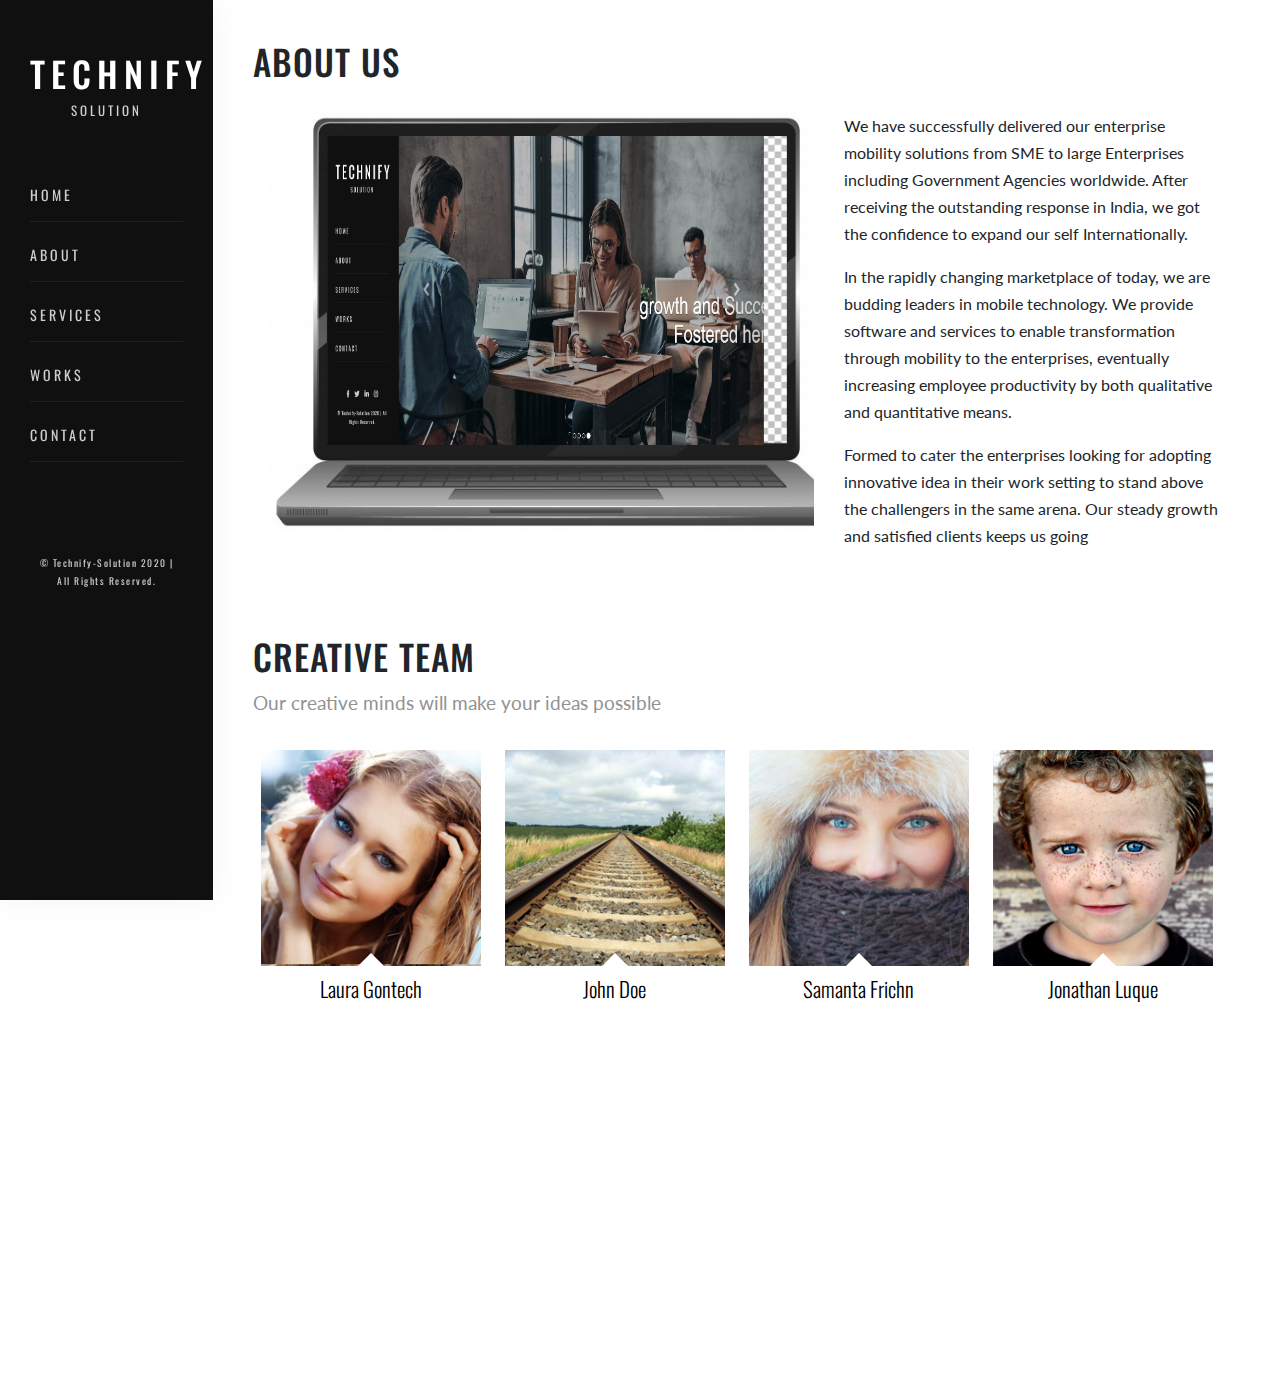
<file: about.html>
<!DOCTYPE html>
<html lang="en">

<head>
    <title>Technify-solution</title>
    <meta charset="utf-8">
    <meta name="viewport" content="width=device-width, initial-scale=1">
    <link rel="stylesheet" href="https://maxcdn.bootstrapcdn.com/bootstrap/4.5.2/css/bootstrap.min.css">
    <link href="https://fonts.googleapis.com/css2?family=Oswald&display=swap" rel="stylesheet">
    <link href="https://fonts.googleapis.com/css2?family=Lato&display=swap" rel="stylesheet">
    <link href="https://unpkg.com/aos@2.3.1/dist/aos.css" rel="stylesheet">
    <script src="https://ajax.googleapis.com/ajax/libs/jquery/3.5.1/jquery.min.js"></script>
    <script src="https://cdnjs.cloudflare.com/ajax/libs/popper.js/1.16.0/umd/popper.min.js"></script>
    <script src="https://maxcdn.bootstrapcdn.com/bootstrap/4.5.2/js/bootstrap.min.js"></script>
    <script src="https://unpkg.com/aos@2.3.1/dist/aos.js"></script>
    <link rel="stylesheet" href="https://pro.fontawesome.com/releases/v5.10.0/css/all.css" integrity="sha384-AYmEC3Yw5cVb3ZcuHtOA93w35dYTsvhLPVnYs9eStHfGJvOvKxVfELGroGkvsg+p" crossorigin="anonymous" />
    <link rel="stylesheet" href="css/style2.css">
    <link rel="stylesheet" type="text/css" href="css/style.css" />
</head>

<body>
    <div class="main">
         <div class="mobile_section">
            <i class="fa fa-bars" aria-hidden="true"></i>
        </div>
        <div class="cross_sec">
            <i class="fa fa-times" aria-hidden="true"></i>
        </div>
        <div class="container-fluid">
            <div class="row">
                <div class="col-lg-2 col-md-2 col-sm-12">
                    <div class="menu-bar">
                        <h1 class="logo">
                            <a class="logo-holder text-logo" href="index.html">
                                TEChNIFY
                                <span>Solution</span>
                            </a>
                        </h1>
                        <ul class="menu-section">
                            <li><a href="index.html">hOME</a></li>
                            <li><a href="about.html">ABOUT</a></li>
                            <li><a href="service.html">SERVICES</a></li>
                            <li><a href="work.html">WORKS</a></li>
                            <li><a href="Contact.html">CONTACT</a></li>
                        </ul>
                        <div class="bottom-section">
                            <ul>
                                <li><a href="#" target="_blank"><i class="fab fa-facebook-f"></i></a></li>
                                <li><a href="#" target="_blank"><i class="fab fa-twitter"></i></a></li>
                                <li><a href="#" target="_blank"><i class="fab fa-linkedin-in"></i></a></li>
                                <li><a href="#" target="_blank"><i class="fab fa-instagram"></i></a></li>
                            </ul>
                            <p><small>© Technify-Solution 2020 | All rights reserved.</small></p><small>
                            </small>
                        </div>
                    </div>
                </div>
                <div class="col-lg-10 col-md-10 col-sm-12">
                    <div class="contact_section1 ab-sec">
                        <h1>ABOUT US</h1>
                        <div class="container-fluid">
                            <div class="row">
                                <div class="col-lg-7">
                                    <div class="about_section_part1">
                                        <div id="demo" class="carousel slide" data-ride="carousel">
                                            <!-- Indicators -->
                                            <!-- The slideshow -->
                                            <div class="carousel-inner">
                                                <div class="carousel-item active">
                                                    <img src="image/Capture2.PNG" alt="Los">
                                                </div>
                                                <div class="carousel-item">
                                                    <img src="image/Capture3.PNG" alt="Los">
                                                </div>
                                                <div class="carousel-item">
                                                    <img src="image/Capture4.PNG" alt="Los">
                                                </div>
                                            </div>
                                            <!-- Left and right controls -->
                                            <a class="carousel-control-prev" href="#demo" data-slide="prev">
                                                <span class="carousel-control-prev-icon"></span>
                                            </a>
                                            <a class="carousel-control-next" href="#demo" data-slide="next">
                                                <span class="carousel-control-next-icon"></span>
                                            </a>
                                        </div>
                                    </div>
                                </div>
                                <div class="col-lg-5">
                                    <div class="about_section_part1_cont">
                                        <p>We have successfully delivered our enterprise mobility solutions from SME to large Enterprises including Government Agencies worldwide. After receiving the outstanding response in India, we got the confidence to expand our self Internationally.</p>
                                        <p>In the rapidly changing marketplace of today, we are budding leaders in mobile technology. We provide software and services to enable transformation through mobility to the enterprises, eventually increasing employee productivity by both qualitative and quantitative means.</p>
                                        <p> Formed to cater the enterprises looking for adopting innovative idea in their work setting to stand above the challengers in the same arena. Our steady growth and satisfied clients keeps us going</p>
                                    </div>
                                </div>
                            </div>
                        </div>
                    </div>

                    <div class="about_section2">
                        <h1>CREATIVE TEAM</h1>
                        <p>Our creative minds will make your ideas possible</p>

                        <div class="team_sec">
                            <ul class="members">
                        
                        <li>
                            <div class="member">
                                <div class="image">
                                    <img src="image/member-1.jpg" alt="">
                                </div>
                                <div class="info">
                                    <h4>Laura Gontech</h4>
                                    <p>
                                        Quisque justo nibh, gravida et lacus non, ultricies iaculis nisl. Cras ultricies purus et nibh gravida faucibus.
                                    </p>
                                    <ol class="social">
                                        <li><a href="#"><i class="fab fa-facebook-f"></i></a></li>
                                        <li><a href="#"><i class="fab fa-twitter"></i></a></li>
                                        <li><a href="#"><i class="fab fa-linkedin-in"></i></a></li>
                                    </ol>
                                </div>
                            </div>
                        </li>
                        
                        <li>
                            <div class="member">
                                <div class="image">
                                    <img src="image/member-2.jpg" alt="">
                                </div>
                                <div class="info">
                                    <h4>John Doe</h4>
                                    <p>
                                        Cras ultricies purus et nibh gravida faucibus.
                                    </p>
                                    <ol class="social">
                                        <li><a href="#"><i class="fab fa-facebook-f"></i></a></li>
                                        <li><a href="#"><i class="fab fa-linkedin-in"></i></a></li>
                                    </ol>
                                </div>
                            </div>
                        </li>
                        
                        <li>
                            <div class="member">
                                <div class="image">
                                    <img src="image/member-3.jpg" alt="">
                                </div>
                                <div class="info">
                                    <h4>Samanta Frichn</h4>
                                    <p>
                                        Quisque justo nibh, gravida et lacus non, ultricies iaculis nisl. Cras ultricies purus et nibh gravida faucibus.
                                    </p>
                                    <ol class="social">
                                        <li><a href="#"><i class="fab fa-facebook-f"></i></a></li>
                                        <li><a href="#"><i class="fab fa-twitter"></i></a></li>
                                        <li><a href="#"><i class="fab fa-instagram"></i></li>
                                        <li><a href="#"><i class="fab fa-linkedin-in"></i></a></li>
                                       
                                    </ol>
                                </div>
                            </div>
                        </li>
                        
                        <li>
                            <div class="member">
                                <div class="image">
                                    <img src="image/member-4.jpg" alt="">
                                </div>
                                <div class="info">
                                    <h4>Jonathan Luque</h4>
                                    <p>
                                        Quisque justo nibh, gravida et lacus non, ultricies iaculis nisl. Curabitur vitae lobortis mi sed condimentum.
                                    </p>
                                    <ol class="social">
                                        <li><a href="#"><i class="fab fa-facebook-f"></i></a></li>
                                        <li><a href="#"><i class="fab fa-twitter"></i></a></li>
                                        <li><a href="#"><i class="fab fa-linkedin-in"></i></a></li>
                                    </ol>
                                </div>
                            </div>
                        </li>
                        
                    </ul>
                        </div>
                    </div>
                    <div class="footer_section" data-aos="zoom-in-up" data-aos-easing="linear" data-aos-duration="1000">
                        <div class="container">
                            <div class="row">
                                <div class="col-lg-2">
                                    <h1 class="logo">
                                        <a class="logo-holder text-logo" href="#">
                                            TEChNIFY
                                            <span>Solution</span>
                                        </a>
                                    </h1>
                                </div>
                                <div class="col-lg-7">
                                    <h2>QUICK LINK</h2>
                                    <ul>
                                        <li>Privacy Policy</li>|
                                        <li>Terms & Condition</li>|
                                        <li>FAQ</li>|
                                        <li>guidline</li>
                                    </ul>
                                </div>
                                <div class="col-lg-3">
                                    <div class="newsletter">
                                        <input type="text" class="form-control-foot search" placeholder="Enter email for newsletter">
                                        <span class="input_group_button"> <button class="btn btn-default btn-footer"><i class="fal fa-angle-double-right"></i></button> </span> </div>
                                </div>
                            </div>
                        </div>
                    </div>
                </div>
            </div>
        </div>
    </div>
    <script type="text/javascript" src="js/wowslider.js"></script>
    <script type="text/javascript" src="js/script.js"></script>
    <script>
    AOS.init();
    </script>
    <script type="text/javascript">
    var delay = 1500;
    var sliderRadios = document.getElementsByName("carousel-3d");
    var index = 0
    var imageCount = sliderRadios.length;

    setInterval(function() {
        index++;
        if (index > imageCount - 1) {
            index = 0;
        }
        sliderRadios[index].click();
        console.log(sliderRadios[index].id);
    }, delay);
    </script>
     <script type="text/javascript">
    $(document).ready(function() {
        $(".mobile_section").click(function() {
            $(this).hide();
            $(".menu-bar").addClass("showw_menu");
            $(".cross_sec").addClass("showw_cross");
        });

        $(".cross_sec").click(function() {
            $(".cross_sec").removeClass("showw_cross");
            $(".mobile_section").show();
            $(".menu-bar").removeClass("showw_menu");
        });


    });
    </script>
</body>

</html>
</file>
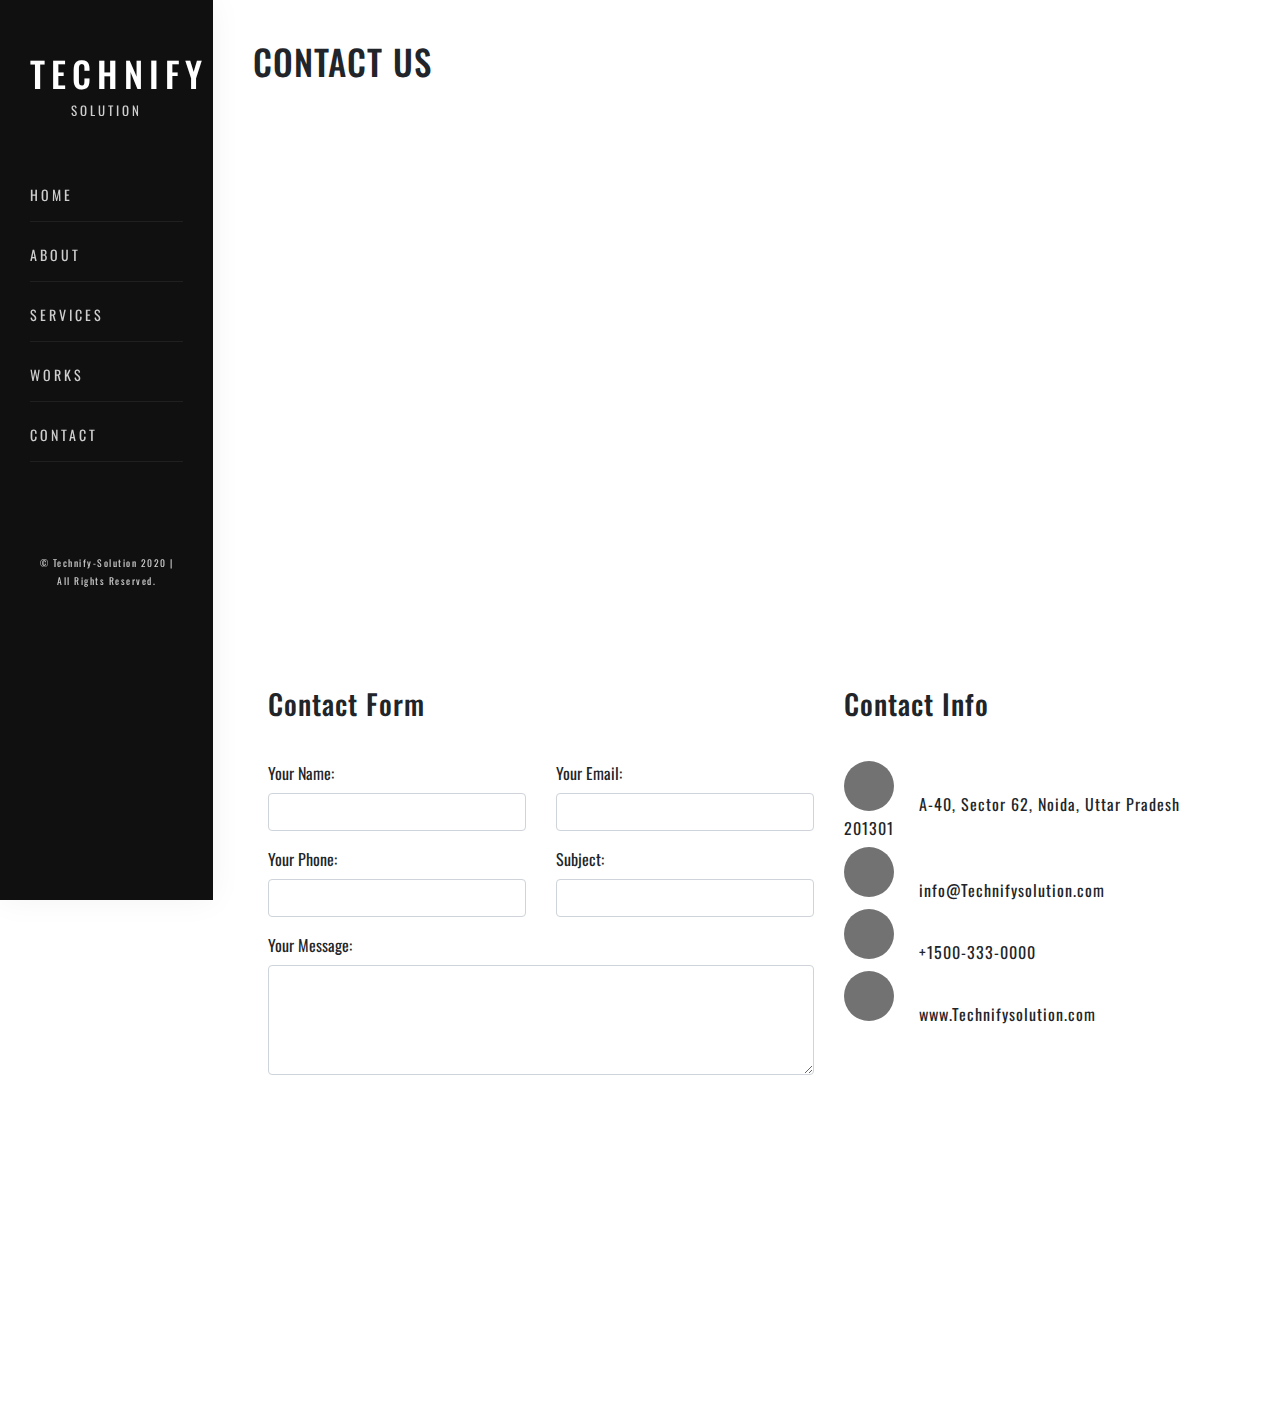
<file: Contact.html>
<!DOCTYPE html>
<html lang="en">

<head>
    <title>Technify-solution</title>
    <meta charset="utf-8">
    <meta name="viewport" content="width=device-width, initial-scale=1">
    <link rel="stylesheet" href="https://maxcdn.bootstrapcdn.com/bootstrap/4.5.2/css/bootstrap.min.css">
    <link href="https://fonts.googleapis.com/css2?family=Oswald&display=swap" rel="stylesheet">
    <link href="https://fonts.googleapis.com/css2?family=Lato&display=swap" rel="stylesheet">
    <link href="https://unpkg.com/aos@2.3.1/dist/aos.css" rel="stylesheet">
    <script src="https://ajax.googleapis.com/ajax/libs/jquery/3.5.1/jquery.min.js"></script>
    <script src="https://cdnjs.cloudflare.com/ajax/libs/popper.js/1.16.0/umd/popper.min.js"></script>
    <script src="https://maxcdn.bootstrapcdn.com/bootstrap/4.5.2/js/bootstrap.min.js"></script>
    <script src="https://unpkg.com/aos@2.3.1/dist/aos.js"></script>
    <link rel="stylesheet" href="https://pro.fontawesome.com/releases/v5.10.0/css/all.css" integrity="sha384-AYmEC3Yw5cVb3ZcuHtOA93w35dYTsvhLPVnYs9eStHfGJvOvKxVfELGroGkvsg+p" crossorigin="anonymous" />
    <link rel="stylesheet" href="css/style2.css">
    <link rel="stylesheet" type="text/css" href="css/style.css" />
</head>

<body>
    <div class="main">
         <div class="mobile_section">
            <i class="fa fa-bars" aria-hidden="true"></i>
        </div>
        <div class="cross_sec">
            <i class="fa fa-times" aria-hidden="true"></i>
        </div>
        <div class="container-fluid">
            <div class="row">
                <div class="col-lg-2 col-md-2 col-sm-12">
                    <div class="menu-bar">
                        <h1 class="logo">
                            <a class="logo-holder text-logo" href="index.html">
                                TEChNIFY
                                <span>Solution</span>
                            </a>
                        </h1>
                        <ul class="menu-section">
                             <li><a href="index.html">hOME</a></li>
                            <li><a href="about.html">ABOUT</a></li>
                            <li><a href="service.html">SERVICES</a></li>
                            <li><a href="work.html">WORKS</a></li>
                            <li><a href="Contact.html">CONTACT</a></li>
                        </ul>
                        <div class="bottom-section">
                            <ul>
                                <li><a href="#" target="_blank"><i class="fab fa-facebook-f"></i></a></li>
                                <li><a href="#" target="_blank"><i class="fab fa-twitter"></i></a></li>
                                <li><a href="#" target="_blank"><i class="fab fa-linkedin-in"></i></a></li>
                                <li><a href="#" target="_blank"><i class="fab fa-instagram"></i></a></li>
                            </ul>
                            <p><small>© Technify-Solution 2020 | All rights reserved.</small></p><small>
                            </small>
                        </div>
                    </div>
                </div>
                <div class="col-lg-10 col-md-10 col-sm-12">
                    <div class="contact_section1">
                        <h1>CONTACT US</h1>
                        <div class="map_area">
                            <iframe src="https://www.google.com/maps/embed?pb=!1m18!1m12!1m3!1d3502.097560017537!2d77.3700123174438!3d28.626837999999992!2m3!1f0!2f0!3f0!3m2!1i1024!2i768!4f13.1!3m3!1m2!1s0x390ce550a96a625b%3A0x76553cc4c2ab069!2sWesmarty%20Infotech%20Pvt%20Ltd!5e0!3m2!1sen!2sin!4v1599320511785!5m2!1sen!2sin" width="100%" height="500" frameborder="0" style="border:0;" allowfullscreen="" aria-hidden="false" tabindex="0"></iframe>
                        </div>
                    </div>
                    <div class="address_section">
                        <div class="container-fluid">
                            <div class="row">
                                <div class="col-lg-7">
                                    <h3>Contact Form</h3>
                                    <div class="row">
                                        <div class="col-lg-6">
                                            <div class="form-group">
                                                <label for="usr">Your Name:</label>
                                                <input type="text" class="form-control" id="usr">
                                            </div>
                                        </div>
                                        <div class="col-lg-6">
                                            <div class="form-group">
                                                <label for="usr">Your Email:</label>
                                                <input type="text" class="form-control" id="usr">
                                            </div>
                                        </div>
                                        <div class="col-lg-6">
                                            <div class="form-group">
                                                <label for="usr">Your Phone:</label>
                                                <input type="text" class="form-control" id="usr">
                                            </div>
                                        </div>
                                        <div class="col-lg-6">
                                            <div class="form-group">
                                                <label for="usr">Subject:</label>
                                                <input type="text" class="form-control" id="usr">
                                            </div>
                                        </div>
                                        <div class="col-lg-12">
                                            <div class="form-group">
                                                <label for="comment">Your Message:</label>
                                                <textarea class="form-control" rows="4" id="comment"></textarea>
                                            </div>
                                        </div>
                                    </div>
                                </div>
                                <div class="col-lg-5">
                                    <h3>Contact Info</h3>
                                    <div class="add_info">
                                        <p><span><i class="fas fa-map-marker-alt"></i></span> A-40, Sector 62, Noida, Uttar Pradesh 201301</p>
                                        <p><span><i class="fas fa-envelope-open-text"></i></span> info@Technifysolution.com</p>
                                        <p><span><i class="fas fa-phone-volume"></i></span> +1500-333-0000</p>
                                        <p><span><i class="fas fa-globe"></i></span> www.Technifysolution.com</p>
                                    </div>
                                </div>
                            </div>
                        </div>
                    </div>
                    <div class="footer_section" data-aos="zoom-in-up" data-aos-easing="linear" data-aos-duration="1000">
                        <div class="container">
                            <div class="row">
                                <div class="col-lg-2">
                                    <h1 class="logo">
                                        <a class="logo-holder text-logo" href="#">
                                            TEChNIFY
                                            <span>Solution</span>
                                        </a>
                                    </h1>
                                </div>
                                <div class="col-lg-7">
                                    <h2>QUICK LINK</h2>
                                    <ul>
                                        <li>Privacy Policy</li>|
                                        <li>Terms & Condition</li>|
                                        <li>FAQ</li>|
                                        <li>guidline</li>
                                    </ul>
                                </div>
                                <div class="col-lg-3">
                                    <div class="newsletter">
                                        <input type="text" class="form-control-foot search" placeholder="Enter email for newsletter">
                                        <span class="input_group_button"> <button class="btn btn-default btn-footer"><i class="fal fa-angle-double-right"></i></button> </span> </div>
                                </div>
                            </div>
                        </div>
                    </div>
                </div>
            </div>
        </div>
    </div>
    <script type="text/javascript" src="js/wowslider.js"></script>
    <script type="text/javascript" src="js/script.js"></script>
    <script>
    AOS.init();
    </script>
    <script type="text/javascript">
    var delay = 1500;
    var sliderRadios = document.getElementsByName("carousel-3d");
    var index = 0
    var imageCount = sliderRadios.length;

    setInterval(function() {
        index++;
        if (index > imageCount - 1) {
            index = 0;
        }
        sliderRadios[index].click();
        console.log(sliderRadios[index].id);
    }, delay);
    </script>
     <script type="text/javascript">
    $(document).ready(function() {
        $(".mobile_section").click(function() {
            $(this).hide();
            $(".menu-bar").addClass("showw_menu");
            $(".cross_sec").addClass("showw_cross");
        });

        $(".cross_sec").click(function() {
            $(".cross_sec").removeClass("showw_cross");
            $(".mobile_section").show();
            $(".menu-bar").removeClass("showw_menu");
        });


    });
    </script>
</body>

</html>
</file>
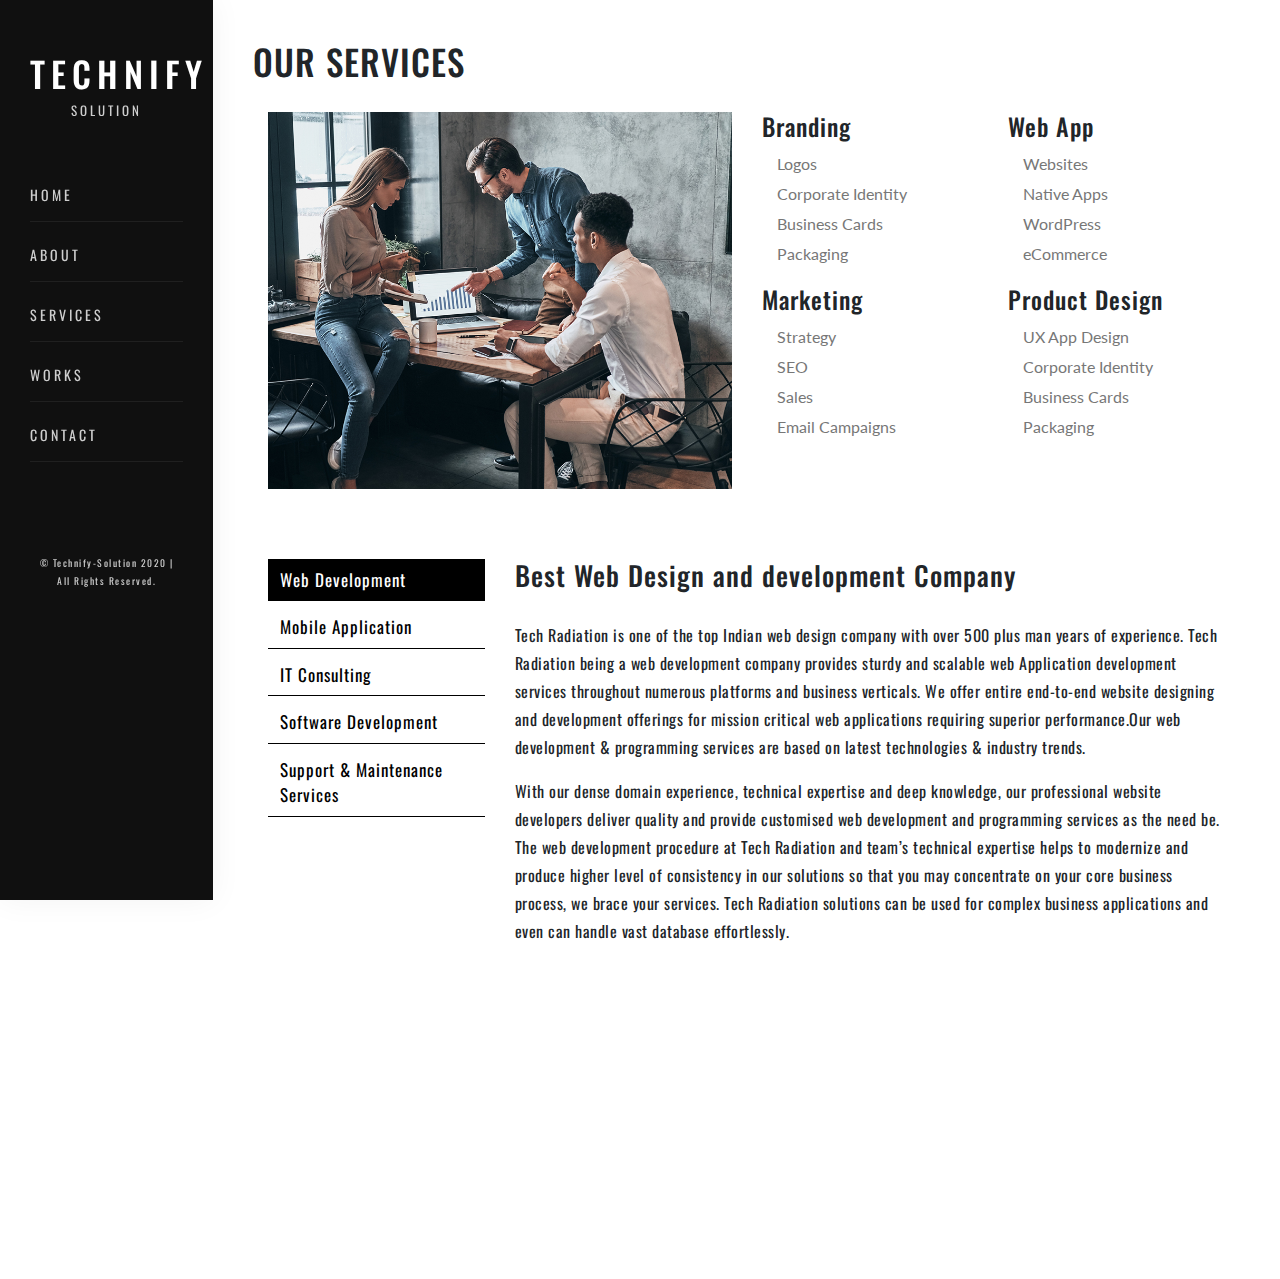
<file: service.html>
<!DOCTYPE html>
<html lang="en">

<head>
    <title>Technify-solution</title>
    <meta charset="utf-8">
    <meta name="viewport" content="width=device-width, initial-scale=1">
    <link rel="stylesheet" href="https://maxcdn.bootstrapcdn.com/bootstrap/4.5.2/css/bootstrap.min.css">
    <link href="https://fonts.googleapis.com/css2?family=Oswald&display=swap" rel="stylesheet">
    <link href="https://fonts.googleapis.com/css2?family=Lato&display=swap" rel="stylesheet">
    <link href="https://unpkg.com/aos@2.3.1/dist/aos.css" rel="stylesheet">
    <script src="https://ajax.googleapis.com/ajax/libs/jquery/3.5.1/jquery.min.js"></script>
    <script src="https://cdnjs.cloudflare.com/ajax/libs/popper.js/1.16.0/umd/popper.min.js"></script>
    <script src="https://maxcdn.bootstrapcdn.com/bootstrap/4.5.2/js/bootstrap.min.js"></script>
    <script src="https://unpkg.com/aos@2.3.1/dist/aos.js"></script>
    <link rel="stylesheet" href="https://pro.fontawesome.com/releases/v5.10.0/css/all.css" integrity="sha384-AYmEC3Yw5cVb3ZcuHtOA93w35dYTsvhLPVnYs9eStHfGJvOvKxVfELGroGkvsg+p" crossorigin="anonymous" />
    <link rel="stylesheet" href="css/style2.css">
    <link rel="stylesheet" type="text/css" href="css/style.css" />
</head>

<body>
    <div class="main">
        <div class="mobile_section">
            <i class="fa fa-bars" aria-hidden="true"></i>
        </div>
        <div class="cross_sec">
            <i class="fa fa-times" aria-hidden="true"></i>
        </div>
        <div class="container-fluid">
            <div class="row">
                <div class="col-lg-2 col-md-2 col-sm-12">
                    <div class="menu-bar">
                        <h1 class="logo">
                            <a class="logo-holder text-logo" href="index.html">
                                TEChNIFY
                                <span>Solution</span>
                            </a>
                        </h1>
                        <ul class="menu-section">
                            <li><a href="index.html">hOME</a></li>
                            <li><a href="about.html">ABOUT</a></li>
                            <li><a href="service.html">SERVICES</a></li>
                            <li><a href="work.html">WORKS</a></li>
                            <li><a href="Contact.html">CONTACT</a></li>
                        </ul>
                        <div class="bottom-section">
                            <ul>
                                <li><a href="#" target="_blank"><i class="fab fa-facebook-f"></i></a></li>
                                <li><a href="#" target="_blank"><i class="fab fa-twitter"></i></a></li>
                                <li><a href="#" target="_blank"><i class="fab fa-linkedin-in"></i></a></li>
                                <li><a href="#" target="_blank"><i class="fab fa-instagram"></i></a></li>
                            </ul>
                            <p><small>© Technify-Solution 2020 | All rights reserved.</small></p><small>
                            </small>
                        </div>
                    </div>
                </div>
                <div class="col-lg-10 col-md-10 col-sm-12">
                    <div class="contact_section1 brand2">
                        <h1>OUR SERVICES</h1>
                        <div class="container-fluid">
                            <div class="row">
                                <div class="col-lg-6">
                                    <img src="image/services.jpg" alt="ser">
                                </div>
                                <div class="col-lg-6">
                                    <div class="row">
                                        <div class="col-lg-6">
                                            <h5>Branding</h5>
                                            <ul>
                                                <li><span><i class="fas fa-hand-point-right"></i></span> Logos</li>
                                                <li> <span><i class="fas fa-hand-point-right"></i></span> Corporate Identity</li>
                                                <li><span><i class="fas fa-hand-point-right"></i></span> Business Cards</li>
                                                <li><span><i class="fas fa-hand-point-right"></i></span> Packaging</li>
                                            </ul>
                                        </div>
                                        <div class="col-lg-6">
                                            <h5>Web App</h5>
                                            <ul>
                                                <li><span><i class="fas fa-hand-point-right"></i></span> Websites</li>
                                                <li><span><i class="fas fa-hand-point-right"></i></span> Native Apps</li>
                                                <li><span><i class="fas fa-hand-point-right"></i></span> WordPress</li>
                                                <li><span><i class="fas fa-hand-point-right"></i></span> eCommerce</li>
                                            </ul>
                                        </div>
                                        <div class="col-lg-6">
                                            <h5>Marketing</h5>
                                            <ul>
                                                <li><span><i class="fas fa-hand-point-right"></i></span> Strategy</li>
                                                <li><span><i class="fas fa-hand-point-right"></i></span> SEO</li>
                                                <li><span><i class="fas fa-hand-point-right"></i></span> Sales</li>
                                                <li><span><i class="fas fa-hand-point-right"></i></span> Email Campaigns</li>
                                            </ul>
                                        </div>
                                        <div class="col-lg-6">
                                            <h5>Product Design</h5>
                                            <ul>
                                                <li><span><i class="fas fa-hand-point-right"></i></span> UX App Design</li>
                                                <li><span><i class="fas fa-hand-point-right"></i></span> Corporate Identity</li>
                                                <li><span><i class="fas fa-hand-point-right"></i></span> Business Cards</li>
                                                <li><span><i class="fas fa-hand-point-right"></i></span> Packaging</li>
                                            </ul>
                                        </div>
                                    </div>
                                </div>
                            </div>
                        </div>
                    </div>
                    <div class="contact_section1 service_sec">
                        <div class="container-fluid">
                            <div class="row">
                                <div class="col-lg-3">
                                    <div class="nav flex-column nav-pills" id="v-pills-tab" role="tablist" aria-orientation="vertical">
                                        <a class="nav-link active" id="v-pills-home-tab" data-toggle="pill" href="#v-pills-home" role="tab" aria-controls="v-pills-home" aria-selected="true">Web Development</a>
                                        <a class="nav-link" id="v-pills-profile-tab" data-toggle="pill" href="#v-pills-profile" role="tab" aria-controls="v-pills-profile" aria-selected="false"> Mobile Application</a>
                                        <a class="nav-link" id="v-pills-messages-tab" data-toggle="pill" href="#v-pills-messages" role="tab" aria-controls="v-pills-messages" aria-selected="false"> IT Consulting</a>
                                        <a class="nav-link" id="v-pills-settings-tab" data-toggle="pill" href="#v-pills-settings" role="tab" aria-controls="v-pills-settings" aria-selected="false"> Software Development</a>
                                        <a class="nav-link" id="v-pills-Support-tab" data-toggle="pill" href="#v-pills-Support" role="tab" aria-controls="v-pills-Support" aria-selected="false"> Support & Maintenance Services</a>
                                    </div>
                                </div>
                                <div class="col-lg-9">
                                    <div class="tab-content" id="v-pills-tabContent">
                                        <div class="tab-pane fade show active" id="v-pills-home" role="tabpanel" aria-labelledby="v-pills-home-tab">
                                            <h2>Best Web Design and development Company</h2>
                                            <p>Tech Radiation is one of the top Indian web design company with over 500 plus man years of experience. Tech Radiation being a web development company provides sturdy and scalable web Application development services throughout numerous platforms and business verticals. We offer entire end-to-end website designing and development offerings for mission critical web applications requiring superior performance.Our web development & programming services are based on latest technologies & industry trends.</p>
                                            <p>With our dense domain experience, technical expertise and deep knowledge, our professional website developers deliver quality and provide customised web development and programming services as the need be. The web development procedure at Tech Radiation and team’s technical expertise helps to modernize and produce higher level of consistency in our solutions so that you may concentrate on your core business process, we brace your services. Tech Radiation solutions can be used for complex business applications and even can handle vast database effortlessly.</p>
                                        </div>
                                        <div class="tab-pane fade" id="v-pills-profile" role="tabpanel" aria-labelledby="v-pills-profile-tab">
                                            <h2>Best Mobile App Development Company</h2>
                                            <p>Tech Radiation provides full-stack best mobile application development services(Android App development services, iOS App development services , Hybrid App development services) including bespoke mobile app development (Native / Cross-platform), migration, update, & ongoing maintenance services to a variety of business verticals including startups, agencies, product companies, and enterprises.</p>
                                            <p>With our dense domain experience, technical expertise and deep knowledge, our professional website developers deliver quality and provide customised web development and programming services as the need be. The web development procedure at Tech Radiation and team’s technical expertise helps to modernize and produce higher level of consistency in our solutions so that you may concentrate on your core business process, we brace your services. Tech Radiation solutions can be used for complex business applications and even can handle vast database effortlessly.</p>
                                        </div>
                                        <div class="tab-pane fade" id="v-pills-messages" role="tabpanel" aria-labelledby="v-pills-messages-tab">
                                            <h2>Best IT Consulting Development Company</h2>
                                            <p>Tech Radiation believes in simplifying technology, which requires detailed understanding and knowledge of Business and IT. Our IT consulting services help our clients in analysing the Path by providing an industry specific, strategy implementation and business process framework that will transform a vision into a reality. Our technology consulting team consists of software consultants and business analysis experts, who with their cross industry experience are capable of delivering an integrated IT services portfolio thereby achieving organizational long-term success.</p>
                                            <p> Our software consultants look into customer requirements from bird’s eye view and transform them into a sensible business process. Our professionals are subject matter experts with in-depth experience and help organizations in evaluating the way they do business today, and deliver IT services and solutions to.</p>
                                        </div>
                                        <div class="tab-pane fade" id="v-pills-settings" role="tabpanel" aria-labelledby="v-pills-settings-tab">
                                            <h2>Best Software Development Company</h2>
                                            <p>Tech Radiation helps Organisation to evade the software development department and its maintenance by leveraging its services of software development. Being an expert in software domain, Tech Radiation helps its client to get the most secure, reliable and efficient software which helps the customers to save its time and utilise it in more prolific business planning. Tech Radiation is a leading software development company offers a long term consistentbusiness that convertsthoughts into real world applications with cost effective solutions. Mining the highest potential from its resources.</p>
                                            <p> Helps clients to explore the market, reduce operational cost and allows them to focus on their core business activities. Tech Radiations strongly believes in lower the development cost to make it cost effective without obstructing the quality of the deliverables. Our software development process is tremendously strict and goes through multi-level quality assurance. The process cycle includes.</p>
                                        </div>
                                        <div class="tab-pane fade" id="v-pills-Support" role="tabpanel" aria-labelledby="v-pills-Support-tab">
                                            <h2>Best Support & Maintenance Services Development Company</h2>
                                            <p>
                                                No Matter how big the internal IT team is, there are times when you need the expert advice & assistance. Tech Radiation support and maintenance services provides you a single point of contact for all your technical support need.</p>
                                            <p> Today the applications are so complexed that they require high level and instant support, which if not provided on time may lead to huge business losses and wastage of manpower and cost both. Tech Radiation takes that responsibility on itself and make the customer feel relax and may focus on other business areas.</p>
                                        </div>
                                    </div>
                                </div>
                            </div>
                        </div>
                    </div>
                    <div class="footer_section" data-aos="zoom-in-up" data-aos-easing="linear" data-aos-duration="1000">
                        <div class="container">
                            <div class="row">
                                <div class="col-lg-2">
                                    <h1 class="logo">
                                        <a class="logo-holder text-logo" href="#">
                                            TEChNIFY
                                            <span>Solution</span>
                                        </a>
                                    </h1>
                                </div>
                                <div class="col-lg-7">
                                    <h2>QUICK LINK</h2>
                                    <ul>
                                        <li>Privacy Policy</li>|
                                        <li>Terms & Condition</li>|
                                        <li>FAQ</li>|
                                        <li>guidline</li>
                                    </ul>
                                </div>
                                <div class="col-lg-3">
                                    <div class="newsletter">
                                        <input type="text" class="form-control-foot search" placeholder="Enter email for newsletter">
                                        <span class="input_group_button"> <button class="btn btn-default btn-footer"><i class="fal fa-angle-double-right"></i></button> </span> </div>
                                </div>
                            </div>
                        </div>
                    </div>
                </div>
            </div>
        </div>
    </div>
    <script type="text/javascript" src="js/wowslider.js"></script>
    <script type="text/javascript" src="js/script.js"></script>
    <script>
    AOS.init();
    </script>
    <script type="text/javascript">
    var delay = 1500;
    var sliderRadios = document.getElementsByName("carousel-3d");
    var index = 0
    var imageCount = sliderRadios.length;

    setInterval(function() {
        index++;
        if (index > imageCount - 1) {
            index = 0;
        }
        sliderRadios[index].click();
        console.log(sliderRadios[index].id);
    }, delay);
    </script>
    <script type="text/javascript">
    $(document).ready(function() {
        $(".mobile_section").click(function() {
            $(this).hide();
            $(".menu-bar").addClass("showw_menu");
            $(".cross_sec").addClass("showw_cross");
        });

        $(".cross_sec").click(function() {
            $(".cross_sec").removeClass("showw_cross");
            $(".mobile_section").show();
            $(".menu-bar").removeClass("showw_menu");
        });


    });
    </script>
</body>

</html>
</file>
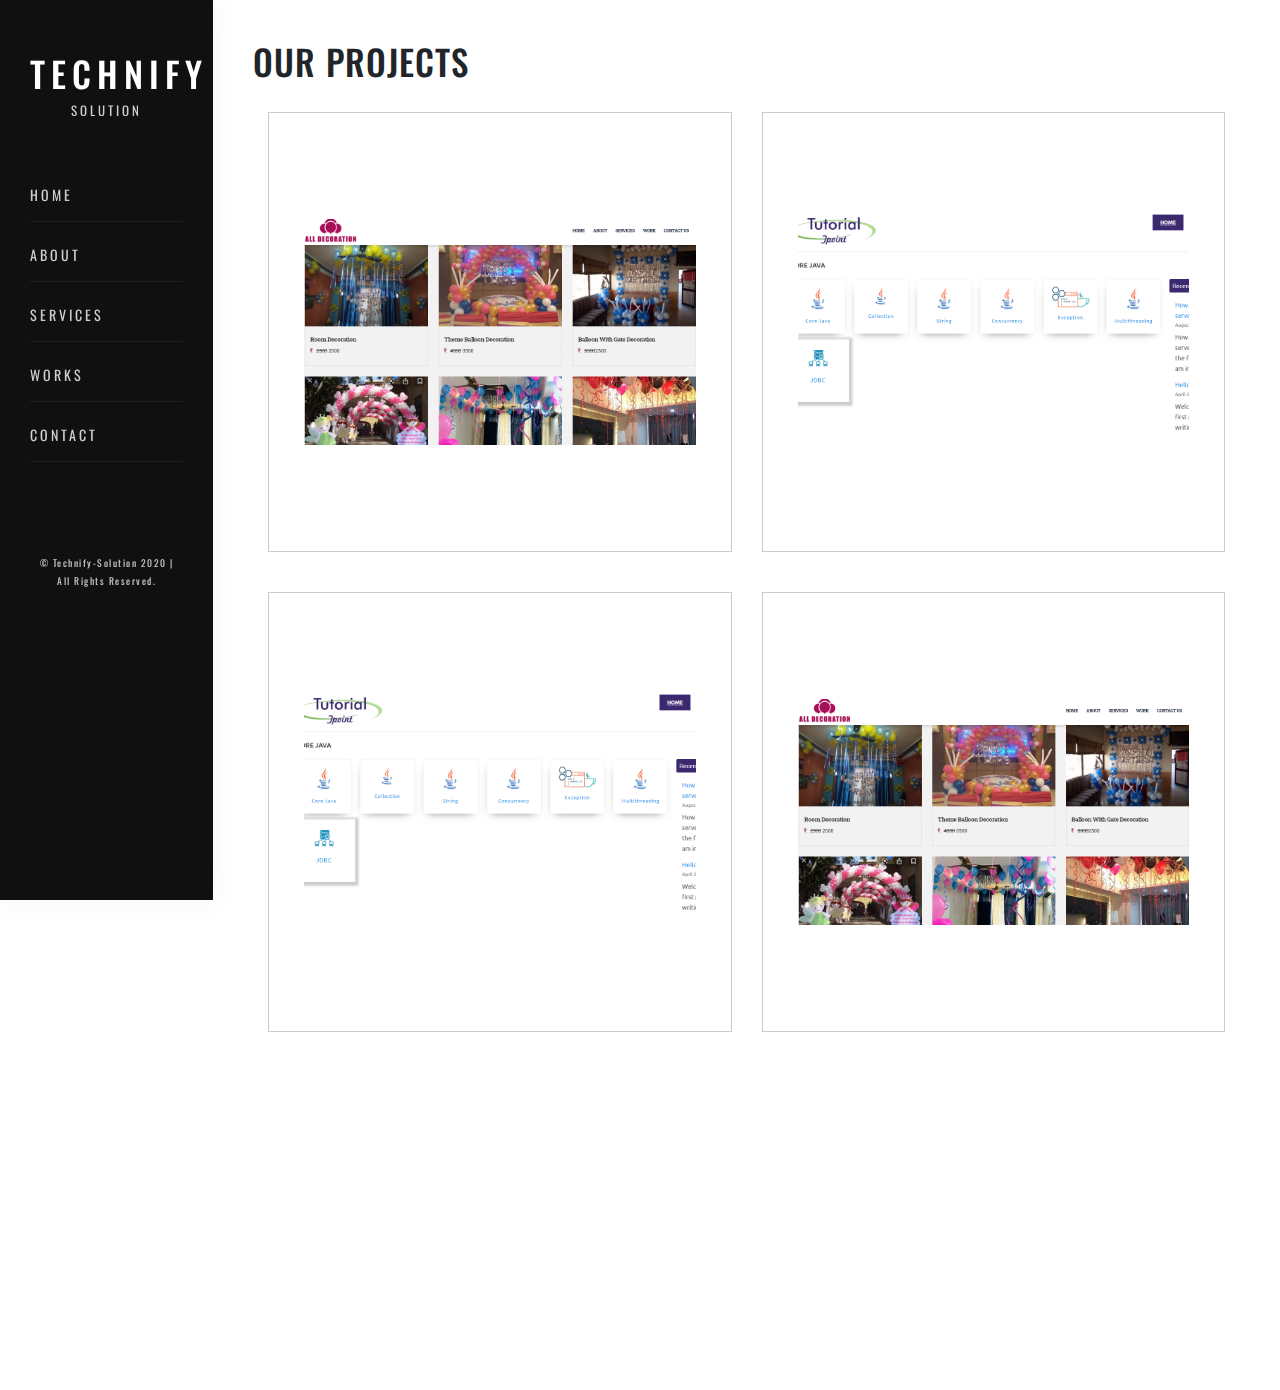
<file: work.html>
<!DOCTYPE html>
<html lang="en">

<head>
    <title>Technify-solution</title>
    <meta charset="utf-8">
    <meta name="viewport" content="width=device-width, initial-scale=1">
    <link rel="stylesheet" href="https://maxcdn.bootstrapcdn.com/bootstrap/4.5.2/css/bootstrap.min.css">
    <link href="https://fonts.googleapis.com/css2?family=Oswald&display=swap" rel="stylesheet">
    <link href="https://fonts.googleapis.com/css2?family=Lato&display=swap" rel="stylesheet">
    <link href="https://unpkg.com/aos@2.3.1/dist/aos.css" rel="stylesheet">
    <script src="https://ajax.googleapis.com/ajax/libs/jquery/3.5.1/jquery.min.js"></script>
    <script src="https://cdnjs.cloudflare.com/ajax/libs/popper.js/1.16.0/umd/popper.min.js"></script>
    <script src="https://maxcdn.bootstrapcdn.com/bootstrap/4.5.2/js/bootstrap.min.js"></script>
    <script src="https://unpkg.com/aos@2.3.1/dist/aos.js"></script>
    <link rel="stylesheet" href="https://pro.fontawesome.com/releases/v5.10.0/css/all.css" integrity="sha384-AYmEC3Yw5cVb3ZcuHtOA93w35dYTsvhLPVnYs9eStHfGJvOvKxVfELGroGkvsg+p" crossorigin="anonymous" />
    <link rel="stylesheet" href="css/style2.css">
    <link rel="stylesheet" type="text/css" href="css/style.css" />
</head>

<body>
    <div class="main">
         <div class="mobile_section">
            <i class="fa fa-bars" aria-hidden="true"></i>
        </div>
        <div class="cross_sec">
            <i class="fa fa-times" aria-hidden="true"></i>
        </div>
        <div class="container-fluid">
            <div class="row">
                <div class="col-lg-2 col-md-2 col-sm-12">
                    <div class="menu-bar">
                        <h1 class="logo">
                            <a class="logo-holder text-logo" href="index.html">
                                TEChNIFY
                                <span>Solution</span>
                            </a>
                        </h1>
                        <ul class="menu-section">
                             <li><a href="index.html">hOME</a></li>
                            <li><a href="about.html">ABOUT</a></li>
                            <li><a href="service.html">SERVICES</a></li>
                            <li><a href="work.html">WORKS</a></li>
                            <li><a href="Contact.html">CONTACT</a></li>
                        </ul>
                        <div class="bottom-section">
                            <ul>
                                <li><a href="#" target="_blank"><i class="fab fa-facebook-f"></i></a></li>
                                <li><a href="#" target="_blank"><i class="fab fa-twitter"></i></a></li>
                                <li><a href="#" target="_blank"><i class="fab fa-linkedin-in"></i></a></li>
                                <li><a href="#" target="_blank"><i class="fab fa-instagram"></i></a></li>
                            </ul>
                            <p><small>© Technify-Solution 2020 | All rights reserved.</small></p><small>
                            </small>
                        </div>
                    </div>
                </div>
                <div class="col-lg-10 col-md-10 col-sm-12">
                    <div class="contact_section1 work-sec">
                        <h1>OUR PROJECTS</h1>
                        <div class="container-fluid">
                            <div class="row">
                                <div class="col-lg-6">
                                    <div class="work_im">
                                        <div class="opaci">
                                            <h4>PROJECT 1</h4>
                                            <p>All-Decoration</p>
                                        </div>
                                        <img src="image/Capture.PNG" alt="cap">
                                    </div>
                                </div>
                                <div class="col-lg-6">
                                    <div class="work_im">
                                        <div class="opaci">
                                            <h4>PROJECT 2</h4>
                                            <p>Tutorial-Tpoint</p>
                                        </div>
                                        <img src="image/Capture1.PNG" alt="cap">
                                    </div>
                                </div>
                                <div class="col-lg-6">
                                    <div class="work_im">
                                        <div class="opaci">
                                            <h4>PROJECT 3</h4>
                                            <p>Tutorial-Tpoint</p>
                                        </div>
                                        <img src="image/Capture1.PNG" alt="cap">
                                    </div>
                                </div>
                                <div class="col-lg-6">
                                    <div class="work_im">
                                        <div class="opaci">
                                            <h4>PROJECT 4 </h4>
                                            <p>All-Decoration</p>
                                        </div>
                                        <img src="image/Capture.PNG" alt="cap">
                                    </div>
                                </div>
                            </div>
                        </div>
                    </div>
                    <div class="footer_section" data-aos="zoom-in-up" data-aos-easing="linear" data-aos-duration="1000">
                        <div class="container">
                            <div class="row">
                                <div class="col-lg-2">
                                    <h1 class="logo">
                                        <a class="logo-holder text-logo" href="#">
                                            TEChNIFY
                                            <span>Solution</span>
                                        </a>
                                    </h1>
                                </div>
                                <div class="col-lg-7">
                                    <h2>QUICK LINK</h2>
                                    <ul>
                                        <li>Privacy Policy</li>|
                                        <li>Terms & Condition</li>|
                                        <li>FAQ</li>|
                                        <li>guidline</li>
                                    </ul>
                                </div>
                                <div class="col-lg-3">
                                    <div class="newsletter">
                                        <input type="text" class="form-control-foot search" placeholder="Enter email for newsletter">
                                        <span class="input_group_button"> <button class="btn btn-default btn-footer"><i class="fal fa-angle-double-right"></i></button> </span> </div>
                                </div>
                            </div>
                        </div>
                    </div>
                </div>
            </div>
        </div>
    </div>
    <script type="text/javascript" src="js/wowslider.js"></script>
    <script type="text/javascript" src="js/script.js"></script>
    <script>
    AOS.init();
    </script>
    <script type="text/javascript">
    var delay = 1500;
    var sliderRadios = document.getElementsByName("carousel-3d");
    var index = 0
    var imageCount = sliderRadios.length;

    setInterval(function() {
        index++;
        if (index > imageCount - 1) {
            index = 0;
        }
        sliderRadios[index].click();
        console.log(sliderRadios[index].id);
    }, delay);
    </script>
     <script type="text/javascript">
    $(document).ready(function() {
        $(".mobile_section").click(function() {
            $(this).hide();
            $(".menu-bar").addClass("showw_menu");
            $(".cross_sec").addClass("showw_cross");
        });

        $(".cross_sec").click(function() {
            $(".cross_sec").removeClass("showw_cross");
            $(".mobile_section").show();
            $(".menu-bar").removeClass("showw_menu");
        });


    });
    </script>
</body>

</html>
</file>
<file: css/style2.css>
* {
    margin: 0px;
    padding: 0px;
    box-sizing: border-box;
margin: 0px;
}



body {
    font-family: 'Oswald', sans-serif;
}

a {
    text-decoration: none !important;
    ;
}

.col-lg-10 {
    padding: 0px;
}

.menu-bar {
    padding: 60px 30px;
    position: fixed;
    bottom: 0;
    top: 0;
    left: 0;
    width: 16.66666666667%;
    z-index: 1001;
    background: #101010;
    -webkit-transition: 0.5s;
    -o-transition: 0.5s;
    transition: 0.5s;
    -webkit-box-shadow: 0 0 30px rgba(0, 0, 0, 0.05);
    box-shadow: 0 0 30px rgba(0, 0, 0, 0.05);
}

.logo {
    text-transform: uppercase;
    text-align: center;
    letter-spacing: 6px;
    line-height: 27px;
    font-size: 35px;
    margin-bottom: 60PX;
}

.logo a {
    color: #fff;
    text-decoration: none;
}

.logo span {
    font-size: 13px;
    color: #cecece;
    font-weight: 400;
    letter-spacing: 3px;
}

.menu-section {
    list-style-type: none;
}

.menu-section a {
    margin: 22px 0 22px 0;
    padding: 0 0 16px 0;
    list-style: none;
    font-family: 'Oswald', sans-serif;
    font-size: 14px;
    font-weight: 400;
    line-height: 1.5em;
    text-transform: uppercase;
    letter-spacing: 3px;
    border-bottom: 1px solid #202020;
    color: #cecece;
    display: block;
    position: relative;
}

.bottom-section {
    font-size: 15px;
    text-align: center;
    font-weight: 400;
    padding: 30px 5px;
}

.bottom-section li {
    display: inline-block;
    color: #cecece;
    background: transparent;
}

.bottom-section li a {
    color: #cecece;
}

.bottom-section li i {
    padding: 6px;
}

.bottom-section p {
    color: #cecece;
    font-size: 12px;
    letter-spacing: 1.5px;
    text-transform: capitalize;
}

.scetion1 {
    margin: 70px 0px;
    text-align: center;
}

.scetion1 img {
    width: auto;
}

.scetion1 h1 {
    text-align: center;
    margin-bottom: 50px;
    font-weight: 600;
    letter-spacing: 3px;
}

.oppa {
    padding: 50px 0px;
    position: relative;
    width: 475px;
    margin: 0px auto;
    border: 1px solid #e6d2d2;
    height: 400px;
}


.top-main {
    position: relative;
}

.content_part {
    text-align: center;
    color: #000;
    transition: .8s;
    height: 40px;
    width: 90%;
    margin: 0px auto;
}

.top-main:hover .content_part {
    position: absolute;
    bottom: 0%;
    width: 90%;
    height: 100%;
    background-color: rgba(0, 0, 0, .8);
    color: #fff;
    border: 1px solid #fff;
    margin: 0px auto;
    left: 5%;
    display: flex;
    justify-content: center;
    align-items: center;
}

.content_part h1 {
    margin: 0px;
    font-size: 27px;
    padding-top: 7px;
    position: relative;
}

#wowslider-container1 .ws-title {
    font-size: 50px !important;
    bottom: auto !important;
    top: 50% !important;

}

.sec2 {
    margin-top: 0px;
}

.sec22 {
    margin-top: 40px;
}

.sec21 {
    margin-top: 40px;
}

.section2 {
    margin: 70px 0px;
    text-align: center;
    background-image: url(../image/testi.jpg);
    background-size: cover;
    width: 100%;
    height: 500px;
    background-repeat: no-repeat;
    padding: 40px 0px;
    color: #f9f2f2;
}

.section2 h1 {
    letter-spacing: 2px;

    margin-bottom: 50px;

}

.section3 h1 {
    letter-spacing: 2px;
    text-align: center;
    margin-bottom: 50px;

}

.content-slider img {
    width: 10%;
    border-radius: 50%;
}

.para {
    max-width: 910px;
    margin: 17px auto;
}

.para p {
    font-size: 16px;
    line-height: 24px;
    letter-spacing: 1px;
    font-family: 'Lato', sans-serif;
    margin: 0px 0px 8px 0px;
}

.para h3 {
    letter-spacing: 1px;
    font-family: 'Lato', sans-serif;
}

.para i {
    font-size: 24px;
    padding: 0px 5px;
    color: #000;
}

#slideshow {
    margin: 0 auto;

    height: 250px;
    width: 100%;
    box-sizing: border-box;
}

.slideshow-title {
    font-family: 'Allerta Stencil';
    font-size: 62px;
    color: #fff;
    margin: 0 auto;
    text-align: center;
    margin-top: 25%;
    letter-spacing: 3px;
    font-weight: 300;
}

.sub-heading {
    padding-top: 50px;
    font-size: 18px;
}

.sub-heading-two {
    font-size: 15px;
}

.sub-heading-three {
    font-size: 13px;
}

.sub-heading-four {
    font-size: 11px;
}

.sub-heading-five {
    font-size: 9px;
}

.sub-heading-six {
    font-size: 7px;
}

.sub-heading-seven {
    font-size: 5px;
}

.sub-heading-eight {
    font-size: 3px;
}

.sub-heading-nine {
    font-size: 1px;
}

.entire-content {
    margin: auto;
    width: 190px;
    perspective: 1000px;
    position: relative;
}

.content-carrousel {
    width: 100%;
    position: absolute;
    float: right;
    animation: rotar 15s infinite linear;
    transform-style: preserve-3d;
}

.content-carrousel:hover {
    animation-play-state: paused;
    cursor: pointer;
}

.content-carrousel figure {
    width: 100%;
    height: 150px;
    border: 1px solid #3b444b;
    overflow: hidden;
    position: absolute;
    text-align: center;
    padding-top: 15px;
}

.content-carrousel figure h4 {
    font-size: 20px;
    margin-top: 20px;
}

.content-carrousel figure:nth-child(1) {
    transform: rotateY(0deg) translateZ(300px);
}

.content-carrousel figure:nth-child(2) {
    transform: rotateY(40deg) translateZ(300px);
}

.content-carrousel figure:nth-child(3) {
    transform: rotateY(80deg) translateZ(300px);
}

.content-carrousel figure:nth-child(4) {
    transform: rotateY(120deg) translateZ(300px);
}

.content-carrousel figure:nth-child(5) {
    transform: rotateY(160deg) translateZ(300px);
}

.content-carrousel figure:nth-child(6) {
    transform: rotateY(200deg) translateZ(300px);
}

.content-carrousel figure:nth-child(7) {
    transform: rotateY(240deg) translateZ(300px);
}

.content-carrousel figure:nth-child(8) {
    transform: rotateY(280deg) translateZ(300px);
}

.content-carrousel figure:nth-child(9) {
    transform: rotateY(320deg) translateZ(300px);
}

.content-carrousel figure:nth-child(10) {
    transform: rotateY(360deg) translateZ(300px);
}

.shadow {
    position: absolute;
    box-shadow: 0px 0px 20px 0px #000;
    border-radius: 1px;
}

.content-carrousel img {
    image-rendering: auto;
    transition: all 300ms;
    width: 30%;
    height: 40%;
}

.content-carrousel img:hover {
    transform: scale(1.2);
    transition: all 300ms;
}

@keyframes rotar {
    from {
        transform: rotateY(0deg);
    }

    to {
        transform: rotateY(360deg);
    }
}

.newsletter input {
    width: 84%;
    height: 45px;
    font-size: 14px;
    vertical-align: top;
    border: none;
    padding: 0 0 0 6px;
}

.newsletter button {
    cursor: pointer;
    background: #101010;
    font-weight: normal;
    font-size: 18px !important;
    border: 1px solid #fff;
    color: #e8e8e8;
    margin: 0 0 0 -5px;
    outline: 0;
    height: 45px;
}

.footer_section {
    background-color: #211e1e;
    margin-top: 0px;
    padding: 40px 0px;
    color: #fff;
}


.footer_section ul {
    text-align: center;
}

.footer_section ul li {
    display: inline-block;
    font-family: 'Lato', sans-serif;
    font-size: 18px;
    letter-spacing: 1.5px;
    margin: 0px 22px;
    text-transform: capitalize;
}

.footer_section .logo {
    margin: 15px 0px;
}

.footer_section h2 {
    font-family: 'Lato', sans-serif;
    text-align: center;
    font-size: 25px;
    margin-bottom: 20px;
    margin-top: -15px;

}

.newsletter {
    margin-top: 20px;
}

/*section4 css*/

.slider-container {
    position: relative;
    perspective: 350px;
    transform-style: preserve-3d;
}

.carousel-3d-item {
    position: absolute;
    top: 50%;
    left: 40%;
    outline: 1px solid transparent;
}

#carousel-3d-controller-2~.carousel-3d-item:nth-of-type(1),
#carousel-3d-controller-1~.carousel-3d-item:nth-of-type(1),
#carousel-3d-controller-2~.carousel-3d-item:nth-of-type(2),
#carousel-3d-controller-1~.carousel-3d-item:nth-of-type(2),
#carousel-3d-controller-2~.carousel-3d-item:nth-of-type(3),
#carousel-3d-controller-1~.carousel-3d-item:nth-of-type(3),
    {
    transition: all 3s cubic-bezier(.48, .16, .15, .98);
}

.carousel-3d-item:nth-of-type(2),
#carousel-3d-controller-1:checked~.carousel-3d-item:nth-of-type(2),
#carousel-3d-controller-2:checked~.carousel-3d-item:nth-of-type(3),
#carousel-3d-controller-3:checked~.carousel-3d-item:nth-of-type(1) {
    transform: translateX(-175px) translateZ(-130px);
    opacity: .9;
    transition: all 3s cubic-bezier(.48, .16, .15, .98);
}

.carousel-3d-item:nth-of-type(1),
#carousel-3d-controller-1:checked~.carousel-3d-item:nth-of-type(1),
#carousel-3d-controller-2:checked~.carousel-3d-item:nth-of-type(2),
#carousel-3d-controller-3:checked~.carousel-3d-item:nth-of-type(3) {
    transform: translateX(0) translateZ(0);
    opacity: 1;
    transition: all 3s cubic-bezier(.48, .16, .15, .98);
}

.carousel-3d-item:nth-of-type(3),
#carousel-3d-controller-1:checked~.carousel-3d-item:nth-of-type(3),
#carousel-3d-controller-2:checked~.carousel-3d-item:nth-of-type(1),
#carousel-3d-controller-3:checked~.carousel-3d-item:nth-of-type(2) {
    transform: translateX(175px) translateZ(-130px);
    opacity: .9;
    transition: all 3s cubic-bezier(.48, .16, .15, .98);
}

.section4_slide label img {
    width: 45%;
}

.kiraa {
    width: auto !important;
}

.appr {
    width: 72% !important;
}

.section4 {
    margin: 70px 0px 0px 0px;
    height: 310px;
    background-color: #727272;
    padding: 30px 0px;
    color: #f5eded;
}

.section4 h1 {
    font-size: 35px;
    letter-spacing: 1.5px;
    margin-bottom: 25px;
    text-align: center;
}

.skill_slid {
    text-align: center;
}

.skill_slid h3 {
    font-size: 20px;
    margin-top: 30px;
    letter-spacing: 1px;
}

.icon_part {
    width: 100px;
    height: 100px;
    margin: 0px auto;
    display: flex;
    justify-content: center;
    align-items: center;
    background-color: #fff;
    transform: rotate(45deg);
    margin-top: 20px;
}


.skill_slid i {
    font-size: 45px;
    transform: rotate(-45deg);
    color: #101010;
}

/*contact pa*/

.contact_section1 {
    margin: 40px 0px 70px 0px;
    padding: 0px 40px;
}

.address_section {
    margin: 70px 0px 70px 0px;
    padding: 0px 40px;
}

.contact_section1 h1 {
    font-size: 35px;
    margin-bottom: 30px;
    letter-spacing: 1px;
}

.add_info span {
    display: inline-block;
    width: 50px;
    height: 50px;
    background-color: #727272;
    color: #fff;
    font-size: 24px;
    line-height: 45px;
    text-align: center;
    border-radius: 50%;
    margin-right: 20px;
}

.address_section h3 {
    letter-spacing: 1px;
    margin-bottom: 40px;
}

.add_info p {
    letter-spacing: 1px;
    margin-bottom: 7px;
}


/*work section*/


.work-sec img {
    width: 100%;
}

.work_im {
    border: 1px solid #ccc;
    padding: 35px;
    height: 440px;
    display: flex;
    justify-content: center;
    align-items: center;
    margin-bottom: 40px;
    position: relative;
}

.opaci {
    position: absolute;
    top: 0;
    bottom: 0;
    left: 0;
    width: 100%;
    right: 0;
    background: rgba(0, 0, 0, .9);
    transform: scale(0);
    -webkit-transition: .6s;
    -o-transition: .6s;
    transition: .6s;
    color: #fff;
    display: flex;
    justify-content: center;
    align-items: center;
    flex-direction: column;
}

.opaci p {
    font-size: 18px;
}


.work_im:hover .opaci {
    transform: scale(1);
}


/*about-section*/

.about_section_part1 {
    background-image: url(../image/laopt.jpg);
    width: 100%;
    height: 420px;
    background-repeat: no-repeat;
    background-size: cover;
    padding-top: 24px;
}

.ab-sec p {
    font-family: 'Lato', sans-serif;
    line-height: 27px;
}

.about_section_part1 img {
    width: 80%;
    height: 309px;
    margin-left: 59px;
}

.about_section2 {
    margin: 40px 0px 70px 0px;
    padding: 0px 40px;
}

.about_section2 h1 {
    font-size: 35px;

    letter-spacing: 1px;
}

.about_section2 p {
    font-size: 19px;
    font-family: 'Lato', sans-serif;
    margin-bottom: 30px;
    color: #929292;
    line-height: 35px;
}

.members {
    text-align: center;
}

.members li {
    display: inline-block;
    width: 220px;
    margin: 0 20px 20px 0;
    font-size: 14px;
}

.member {
    position: relative;
    height: 294px;
    text-align: center;
    overflow: hidden;
}

.member .image {
    display: block;
    height: 216px;
    position: relative;
    overflow: hidden;
}


.member img {
    width: 100%;
    position: relative;
    top: 0;
}


.info {
    position: absolute;
    bottom: 0;
    left: 0;
    height: 78px;
    background-color: #fff;
    color: #000;
    transition: .5s;
}

.member h4 {
    margin: 10px 0 0;
    font-weight: 300;
    font-size: 1.5em;
}

.info p {
    height: 0;
    overflow: hidden;
    margin: 3px 0;
    padding: 0 10px;
    font-size: 0.8em;
    line-height: 19px;
    color: #fff;
}

.social {
    padding-bottom: 5px;
}


.info:after {
    bottom: 100%;
    left: 50%;
    border: solid transparent;
    content: " ";
    height: 0;
    width: 0;
    position: absolute;
    pointer-events: none;
    border-bottom-color: #fff;
    border-width: 13px;
    margin-left: -13px;
}

.social li {
    width: auto;
    height: auto;
    margin: 0;
    padding: 4px;
}

.social a {
    display: block;
    width: 14px;
    height: 20px;
    margin: 0;
    padding: 2px 4px;
    color: #000;
    text-align: center;
}

.member:hover>.image img {
    top: -30px;
}

.member:hover>.info {
    height: 50%;
    background-color: #000;
    color: #fff;
}


.member:hover>.info p {
    height: auto;
}

.member:hover>.info:after {
    border-bottom-color: #000;
}

.member:hover>.info .social a {
    color: #fff;
}

/*service-section*/

.service_sec h2 {
    font-size: 27px;
    letter-spacing: 1px;
    margin-bottom: 30px;
}


.service_sec p {
    font-size: 16px;
    line-height: 28px;
    letter-spacing: .5px;
}

.nav-pills .nav-link.active,
.nav-pills .show>.nav-link {
    color: #fff;
    background-color: #000;
}

.nav-pills .nav-link {
    border-radius: .25rem;
    border-bottom: 1px solid #000;
    margin-bottom: 5px;
    padding: 8px 12px;
    font-size: 17px;
    letter-spacing: 1px;
    border-radius: 0px;
    color: #000;
}

.brand2 img {
    width: 100%;
}

.brand2 ul {
    padding-left: 15px;
    list-style: none;
}

.brand2 ul li {
    font-family: 'Lato', sans-serif;
    color: #777;
    line-height: 30px;
}

.brand2 h5 {
    font-size: 24px;
    letter-spacing: 1px;
}

.brand2 i {
    color: #00bcf2;
}

.brand2 .col-6 {
    margin-bottom: 35px;
}

/*Responsive */

@media only screen and (max-width: 767px) {
    .menu-bar {
        width: 270px;
        transform: translateX(-270px);
    }

    #wowslider-container1 .ws-title {
        font-size: 22px !important;
        bottom: auto !important;
        top: 37% !important;
    }

    .scetion1 {
        margin: 50px 0px;
    }

    .scetion1 h1 {
        font-size: 24px;
    }

    .oppa {
        width: 100%;
        height: auto;
    }

    .scetion1 img {
        width: 100%;
    }

    .section2 h1 {
        font-size: 24px;
        margin-bottom: 20px;
    }

    .content-slider img {
        width: 24%;
    }

    .para {
        width: 100%;
        padding: 10px;
    }

    .para p {
        font-size: 15px;
    }

    .para h3 {
        font-size: 22px;
    }

    .section2 {
        height: 540px;
    }

    .section3 h1 {
        font-size: 24px;
    }

    .content-carrousel figure h4 {
        font-size: 16px;
    }

    .section4 {
        height: auto;
    }

    .logo span {
        display: block;
        margin-top: 7px;
    }

    .footer_section .col-lg-2 {
        margin-bottom: 20px;
    }


    .footer_section .col-lg-7 {
        margin-bottom: 20px;
    }

    .footer_section h2 {
        text-align: left;
    }

    .footer_section ul li {
        display: block;
        font-family: 'Lato', sans-serif;
        font-size: 15px;
        letter-spacing: 1.5px;
        margin: 0px 22px;
        text-transform: capitalize;
        color: #fff;
        line-height: 14px;
    }

    .footer_section ul {
        text-align: left;
        color: transparent;
    }

    .section4_slide {
        height: 145px;
    }

    .scetion1 .col-lg-6 {
        margin-bottom: 35px;
    }

    .content_part {
        width: 100%;
    }

    .sec21 {
        margin-top: 0px;
    }

    .sec22 {
        margin-top: 0px;
    }

    .contact_section1 {
        padding: 0px 0px;
    }

    .contact_section1 h1 {
        padding: 0px 15px;
    }

    .ab-sec .col-lg-5 {
        margin-top: 35px;
    }

    .about_section_part1 img {
        width: 80%;
        height: 188px;
        margin-left: 35px;
    }

    .about_section_part1 {
        height: 250px;
        background-repeat: no-repeat;
        background-size: cover;
        padding-top: 11px;
    }

    .about_section2 h1 {
        font-size: 24px;
    }

    .service_sec .col-lg-9 {
        margin-top: 35px;
    }

    .service_sec h2 {
        font-size: 24px;
    }

    .brand2 .col-lg-6 {
        margin-top: 35px;
    }

    .kiraa {
        width: 60% !important;
    }

    .appr {
        width: 60% !important;
    }

    .mobile_section {
        position: fixed;
        left: 0px;
        top: 0px;
        z-index: 999;
        cursor: pointer;
        opacity: 1;
        visibility: visible;
        text-align: center;
        width: 52px;
        line-height: 49px;
        height: 52px;
        -webkit-transition: 0.5s;
        -o-transition: 0.5s;
        transition: 0.5s;
        background: #101010;
        color: #fff;
        font-size: 25px;
        margin: 15px 30px;
        border-radius: 50%;
    }

    .showw_menu {
        transform: translateX(0px);
    }

    .cross_sec {
        position: fixed;
        left: 200px;
        top: -10px;
        z-index: 99999;
        cursor: pointer;
        opacity: 1;
        display: none;
        text-align: center;
        color: #fff;
        font-size: 25px;
        margin: 15px 30px;
    }

    .contact_section1 {
        margin: 70px 0px 70px 0px;
    }

    .showw_cross {
        display: block;


    }

    .address_section {
        padding: 0px 0px;
    }

    .about_section2 p {
        font-size: 16px;
        line-height: 27px;
    }

    .top-main:hover .content_part {
        width: 100%;
        left: 0px;
    }
}
</file>
<file: css/style.css>
/*
 *	generated by WOW Slider 9.0
 *	template Bootstrap
 */

@font-face {
  font-family: 'ws-ctrl-bootstrap';
  src: url('ws-ctrl-bootstrap.eot');
  src: url('ws-ctrl-bootstrap.eot#iefix') format('embedded-opentype'),
       url('ws-ctrl-bootstrap.svg#ws-ctrl-bootstrap') format('svg');
  font-weight: normal;
  font-style: normal;
}
@font-face {
  font-family: 'ws-ctrl-bootstrap';
  src: url('[data-uri]') format('woff'),
       url('[data-uri]') format('truetype');
}
#wowslider-container1 { 
	display: table;
	zoom: 1; 
	position: relative;
	width: 100%;
	max-width: 1280px;
	max-height:720px;
	margin:0px auto 0px;
	z-index:90;
	text-align:left; /* reset align=center */
	font-size: 10px;
	text-shadow: none; /* fix some user styles */

	/* reset box-sizing (to boostrap friendly) */
	-webkit-box-sizing: content-box;
	-moz-box-sizing: content-box;
	box-sizing: content-box; 
}
* html #wowslider-container1{ width:1280px }
#wowslider-container1 .ws_images ul{
	position:relative;
	width: 10000%; 
	height:100%;
	left:0;
	list-style:none;
	margin:0;
	padding:0;
	border-spacing:0;
	overflow: visible;
	/*table-layout:fixed;*/
}
#wowslider-container1 .ws_images ul li{
	position: relative;
	width:1%;
	height:100%;
	line-height:0; /*opera*/
	overflow: hidden;
	float:left;
	/*font-size:0;*/
	padding:0 0 0 0 !important;
	margin:0 0 0 0 !important;
}

#wowslider-container1 .ws_images{
	position: relative;
	left:0;
	top:0;
	height:100%;
	max-height:720px;
	max-width: 1280px;
	vertical-align: top;
	border:none;
	overflow: hidden;
}
#wowslider-container1 .ws_images ul a{
	width:100%;
	height:100%;
	max-height:720px;
	display:block;
	color:transparent;
}
#wowslider-container1 img{
	max-width: none !important;
}
#wowslider-container1 .ws_images .ws_list img,
#wowslider-container1 .ws_images > div > img{
	width:100%;
	border:none 0;
	max-width: none;
	padding:0;
	margin:0;
}
#wowslider-container1 .ws_images > div > img {
	max-height:720px;
}

#wowslider-container1 .ws_images iframe {
	position: absolute;
	z-index: -1;
}

#wowslider-container1 .ws-title > div {
	display: inline-block !important;
}

#wowslider-container1 a{ 
	text-decoration: none; 
	outline: none; 
	border: none; 
}

#wowslider-container1  .ws_bullets { 
	float: left;
	position:absolute;
	z-index:70;
}
#wowslider-container1  .ws_bullets div{
	position:relative;
	float:left;
	font-size: 0px;
}
/* compatibility with Joomla styles */
#wowslider-container1  .ws_bullets a {
	line-height: 0;
}

#wowslider-container1  .ws_script{
	display:none;
}
#wowslider-container1 sound, 
#wowslider-container1 object{
	position:absolute;
}

/* prevent some of users reset styles */
#wowslider-container1 .ws_effect {
	position: static;
	width: 100%;
	height: 100%;
}

#wowslider-container1 .ws_photoItem {
	border: 2em solid #fff;
	margin-left: -2em;
	margin-top: -2em;
}
#wowslider-container1 .ws_cube_side {
	background: #A6A5A9;
}


#wowslider-container1.ws_gestures {
	cursor: -webkit-grab;
	cursor: -moz-grab;
	cursor: url("[data-uri]"), move;
}
#wowslider-container1.ws_gestures.ws_grabbing {
	cursor: -webkit-grabbing;
	cursor: -moz-grabbing;
	cursor: url("[data-uri]"), move;
}

/* hide controls when video start play */
#wowslider-container1.ws_video_playing .ws_bullets,
#wowslider-container1.ws_video_playing .ws_fullscreen,
#wowslider-container1.ws_video_playing .ws_next,
#wowslider-container1.ws_video_playing .ws_prev {
	display: none;
}


/* youtube/vimeo buttons */
#wowslider-container1 .ws_video_btn {
	position: absolute;
	display: none;
	cursor: pointer;
	top: 0;
	left: 0;
	width: 100%;
	height: 100%;
	z-index: 55;
}
#wowslider-container1 .ws_video_btn.ws_youtube,
#wowslider-container1 .ws_video_btn.ws_vimeo {
	display: block;
}
#wowslider-container1 .ws_video_btn div {
	position: absolute;
	background-image: url(./playvideo.png);
	background-size: 200%;
	top: 50%;
	left: 50%;
	width: 7em;
	height: 5em;
	margin-left: -3.5em;
	margin-top: -2.5em;
}
#wowslider-container1 .ws_video_btn.ws_youtube div {
	background-position: 0 0;
}
#wowslider-container1 .ws_video_btn.ws_youtube:hover div {
	background-position: 100% 0;
}
#wowslider-container1 .ws_video_btn.ws_vimeo div {
	background-position: 0 100%;
}
#wowslider-container1 .ws_video_btn.ws_vimeo:hover div {
	background-position: 100% 100%;
}

#wowslider-container1 .ws_playpause.ws_hide {
	display: none !important;
}
/* bullets */
#wowslider-container1 .ws_bullets a { 
	position: relative;
	display: inline-block;
	margin: 0 2px;
	padding: 5px;
	width: 0;
	border-radius: 50%;
	background: rgba(0, 0, 0, 0);
	-webkit-box-shadow: inset 0 0 0 1px #ffffff;
	box-shadow: inset 0 0 0 1px #ffffff;
}
#wowslider-container1 .ws_bullets a.ws_selbull {
	background: #ffffff;
	padding: 6px;
	-webkit-box-shadow: none;
	box-shadow: none;
}

/* arrows */
#wowslider-container1 a.ws_next,
#wowslider-container1 a.ws_prev {
	position:absolute;
	font: 3.2em "ws-ctrl-bootstrap";
	z-index:60;
	color: #ffffff;
	overflow: hidden;
	width: 15%;
	height: 100%;
	top: 0;
	opacity: .5;
}
#wowslider-container1 a.ws_next {
	left: 85%;
	background-image: -webkit-linear-gradient(left, rgba(0,0,0,0.0001) 0, rgba(0,0,0,0.5) 100%);
	background-image: linear-gradient(to right, rgba(0,0,0,0.0001) 0, rgba(0,0,0,0.5) 100%);
	filter: progid:DXImageTransform.Microsoft.gradient(startColorstr='#00000000', endColorstr='#80000000', GradientType=1);
	background-repeat: repeat-x;
}
#wowslider-container1 a.ws_prev {
	left: 0;
	background-image: -webkit-linear-gradient(left, rgba(0,0,0,0.5) 0, rgba(0,0,0,0.0001) 100%);
	background-image: linear-gradient(to right, rgba(0,0,0,0.5) 0, rgba(0,0,0,0.0001) 100%);
	filter: progid:DXImageTransform.Microsoft.gradient(startColorstr='#80000000', endColorstr='#00000000', GradientType=1);
	background-repeat: repeat-x;
}
#wowslider-container1 a.ws_next:after,
#wowslider-container1 a.ws_prev:after {
	position: absolute;
	display: block;
	top: 50%;
	margin-top: -20px;
	left: 0;
	right: 0;
	text-align: center;
	vertical-align: middle;
	color: #ffffff;
	text-shadow: 0 1px 2px rgba(0,0,0,0.6);
}
#wowslider-container1 a.ws_next:after{
	content:'\e801';
}
#wowslider-container1 a.ws_prev:after{
	content:'\e800';
}
#wowslider-container1 a.ws_next:hover,
#wowslider-container1 a.ws_prev:hover{
	opacity: 0.9;
}

/*playpause*/
#wowslider-container1 .ws_playpause {
	position:absolute;
	font: 3.2em "ws-ctrl-bootstrap";
	top:50%;
	left: 50%;
	margin-top: -0.5em;
	margin-left: -0.3125em;
	color: #ffffff;
	opacity: 0.5;
	text-shadow: 0 1px 2px rgba(0,0,0,0.6);
	text-decoration: none;
	z-index: 59;
}
#wowslider-container1 .ws_playpause:hover {
	opacity: 0.9;
}
#wowslider-container1 .ws_playpause:after{
	display: block;
	text-align: center;
}
#wowslider-container1 .ws_pause:after {
	content: '\e803';
}
#wowslider-container1 .ws_play:after {
	content: '\e802';
}/* bottom center */
#wowslider-container1  .ws_bullets {
	bottom:20px;
	left:50%;
}
#wowslider-container1  .ws_bullets div{
	left:-50%;
}
#wowslider-container1 .ws_bulframe span{
	visibility: visible;
	opacity: 1;
	position: absolute;
	width: 0; 
	height: 0; 
	border-left: 7px solid transparent;
	border-right: 7px solid transparent;
	border-top: 7px solid #ffffff;

	bottom:-10px;
	margin-left:-7px;
	left:43px;
}#wowslider-container1 .ws-title{
	position: absolute;
	background: none;
	font: 2.4em 'Helvetica Neue', Helvetica, Arial, sans-serif;
	color:#ffffff;
	text-shadow: 0 1px 2px rgba(0, 0, 0, 0.6);
	bottom: 50px;
	top: auto;
	opacity: 1;
	text-align: center;

	width: 100%;
	padding-left: 20%;
	padding-right: 20%;
	-webkit-box-sizing: border-box;
	-moz-box-sizing: border-box;
	box-sizing: border-box;

	z-index: 50;
}
#wowslider-container1 .ws-title div{
    margin-top: 0.5em;
	font-size: 0.542em;
}#wowslider-container1 .ws_images > ul{
	animation: wsBasic 16s infinite;
	-moz-animation: wsBasic 16s infinite;
	-webkit-animation: wsBasic 16s infinite;
}
@keyframes wsBasic{0%{left:-0%} 12.5%{left:-0%} 25%{left:-100%} 37.5%{left:-100%} 50%{left:-200%} 62.5%{left:-200%} 75%{left:-300%} 87.5%{left:-300%} }
@-moz-keyframes wsBasic{0%{left:-0%} 12.5%{left:-0%} 25%{left:-100%} 37.5%{left:-100%} 50%{left:-200%} 62.5%{left:-200%} 75%{left:-300%} 87.5%{left:-300%} }
@-webkit-keyframes wsBasic{0%{left:-0%} 12.5%{left:-0%} 25%{left:-100%} 37.5%{left:-100%} 50%{left:-200%} 62.5%{left:-200%} 75%{left:-300%} 87.5%{left:-300%} }

#wowslider-container1 .ws_bullets  a img{
	text-indent:0;
	display:block;
	bottom:15px;
	left:-43px;
	visibility:hidden;
	position:absolute;
    border: 1px solid #ffffff;
	max-width:none;
}
#wowslider-container1 .ws_bullets a:hover img{
	visibility:visible;
}

#wowslider-container1 .ws_bulframe div div{
	height:48px;
	overflow:visible;
	position:relative;
}
#wowslider-container1 .ws_bulframe div {
	left:0;
	overflow:hidden;
	position:relative;
	width:85px;
	background-color:#ffffff;
}
#wowslider-container1  .ws_bullets .ws_bulframe{
	display:none;
	bottom:19px;
	margin-left:2px;
	overflow:visible;
	position:absolute;
	cursor:pointer;
    border: 3px solid #ffffff;
}#wowslider-container1 .ws_bulframe div div{
	height: auto;
}

@media all and (max-width:760px) {
	#wowslider-container1 .ws_fullscreen {
		display: block;
	}
}
@media all and (max-width:400px){
	#wowslider-container1 .ws_controls,
	#wowslider-container1 .ws_bullets,
	#wowslider-container1 .ws_thumbs{
		display: none
	}
}
</file>
